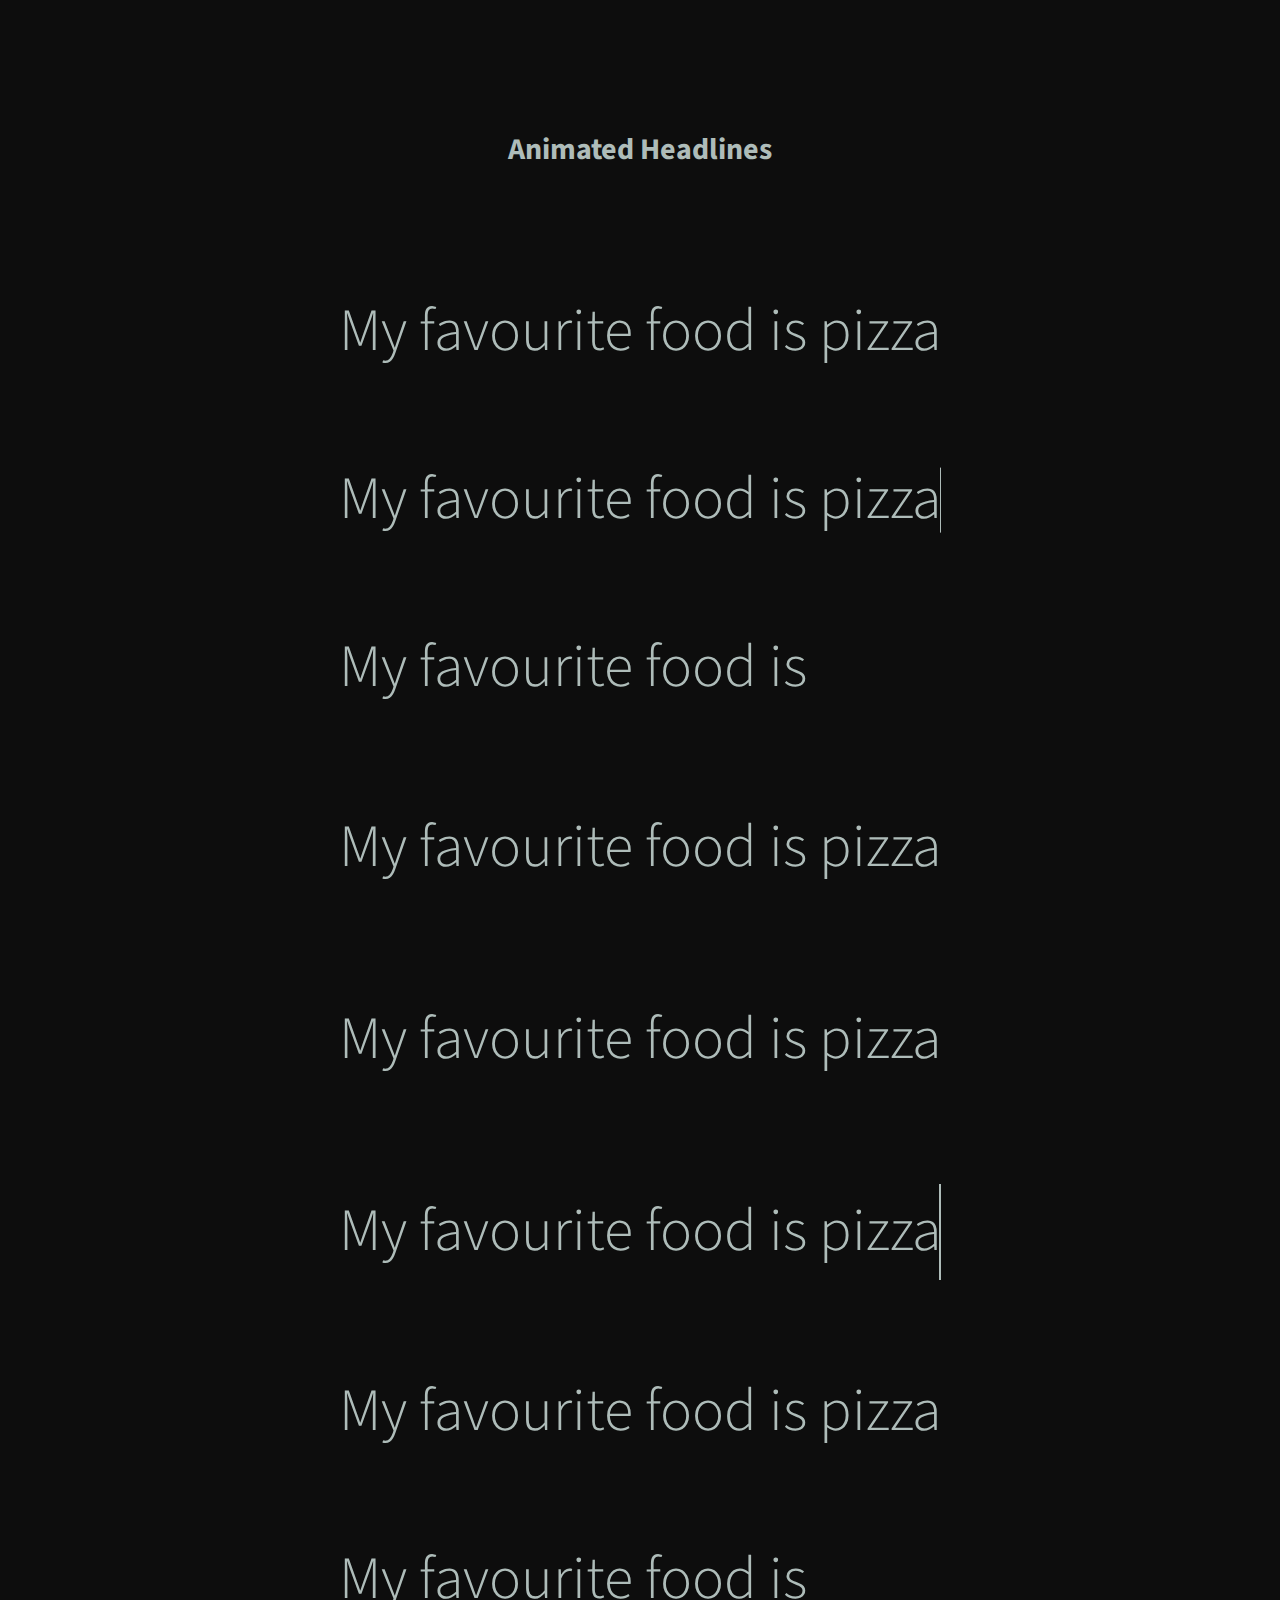
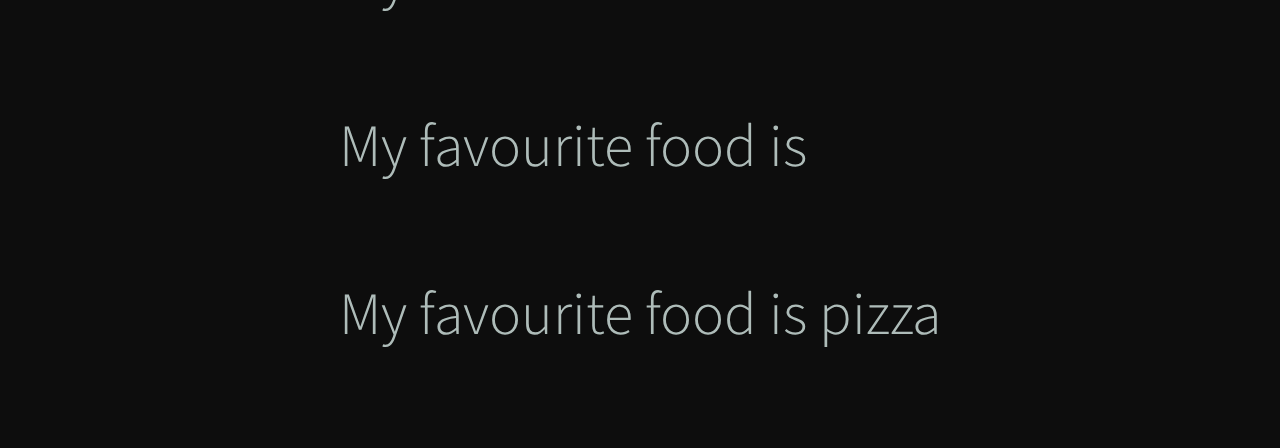
<file: vendor/animated-headline/index.html>
<!doctype html>
<html lang="en" class="no-js">
<head>
	<meta charset="UTF-8">
	<meta name="viewport" content="width=device-width, initial-scale=1">

	<link href='http://fonts.googleapis.com/css?family=Source+Sans+Pro:300,400,700' rel='stylesheet' type='text/css'>

	<link rel="stylesheet" href="css/reset.css"> <!-- CSS reset -->
	<link rel="stylesheet" href="css/style.css"> <!-- Resource style -->
	<script src="js/modernizr.js"></script> <!-- Modernizr -->
  	
	<title>Animated Headlines | CodyHouse</title>
</head>
<body>
	<section class="cd-title">
		<h1>Animated Headlines</h1>
	</section>
	
	<section class="cd-intro">
		<h1 class="cd-headline rotate-1">
			<span>My favourite food is</span>
			<span class="cd-words-wrapper">
				<b class="is-visible">pizza</b>
				<b>sushi</b>
				<b>steak</b>
			</span>
		</h1>
	</section> <!-- cd-intro -->
	<section class="cd-intro">
		<h1 class="cd-headline letters type">
			<span>My favourite food is</span> 
			<span class="cd-words-wrapper waiting">
				<b class="is-visible">pizza</b>
				<b>sushi</b>
				<b>steak</b>
			</span>
		</h1>
	</section> <!-- cd-intro -->
	<section class="cd-intro">
		<h1 class="cd-headline letters rotate-2">
			<span>My favourite food is</span> 
			<span class="cd-words-wrapper">
				<b class="is-visible">pizza</b>
				<b>sushi</b>
				<b>steak</b>
			</span>
		</h1>
	</section> <!-- cd-intro -->
	<section class="cd-intro">
		<h1 class="cd-headline loading-bar">
			<span>My favourite food is</span>
			<span class="cd-words-wrapper">
				<b class="is-visible">pizza</b>
				<b>sushi</b>
				<b>steak</b>
			</span>
		</h1>
	</section> <!-- cd-intro -->
	<section class="cd-intro">
		<h1 class="cd-headline slide">
			<span>My favourite food is</span>
			<span class="cd-words-wrapper">
				<b class="is-visible">pizza</b>
				<b>sushi</b>
				<b>steak</b>
			</span>
		</h1>
	</section> <!-- cd-intro -->
	<section class="cd-intro">
		<h1 class="cd-headline clip is-full-width">
			<span>My favourite food is</span>
			<span class="cd-words-wrapper">
				<b class="is-visible">pizza</b>
				<b>sushi</b>
				<b>steak</b>
			</span>
		</h1>
	</section> <!-- cd-intro -->
	<section class="cd-intro">
		<h1 class="cd-headline zoom">
			<span>My favourite food is</span>
			<span class="cd-words-wrapper">
				<b class="is-visible">pizza</b>
				<b>sushi</b>
				<b>steak</b>
			</span>
		</h1>
	</section> <!-- cd-intro -->
	<section class="cd-intro">
		<h1 class="cd-headline letters rotate-3">
			<span>My favourite food is</span> 
			<span class="cd-words-wrapper">
				<b class="is-visible">pizza</b>
				<b>sushi</b>
				<b>steak</b>
			</span>
		</h1>
	</section> <!-- cd-intro -->
	<section class="cd-intro">
		<h1 class="cd-headline letters scale">
			<span>My favourite food is</span> 
			<span class="cd-words-wrapper">
				<b class="is-visible">pizza</b>
				<b>sushi</b>
				<b>steak</b>
			</span>
		</h1>
	</section> <!-- cd-intro -->
	<section class="cd-intro">
		<h1 class="cd-headline push">
			<span>My favourite food is</span>
			<span class="cd-words-wrapper">
				<b class="is-visible">pizza</b>
				<b>sushi</b>
				<b>steak</b>
			</span>
		</h1>
	</section> <!-- cd-intro -->
<script src="js/jquery-2.1.1.js"></script>
<script src="js/main.js"></script> <!-- Resource jQuery -->
</body>
</html>
</file>
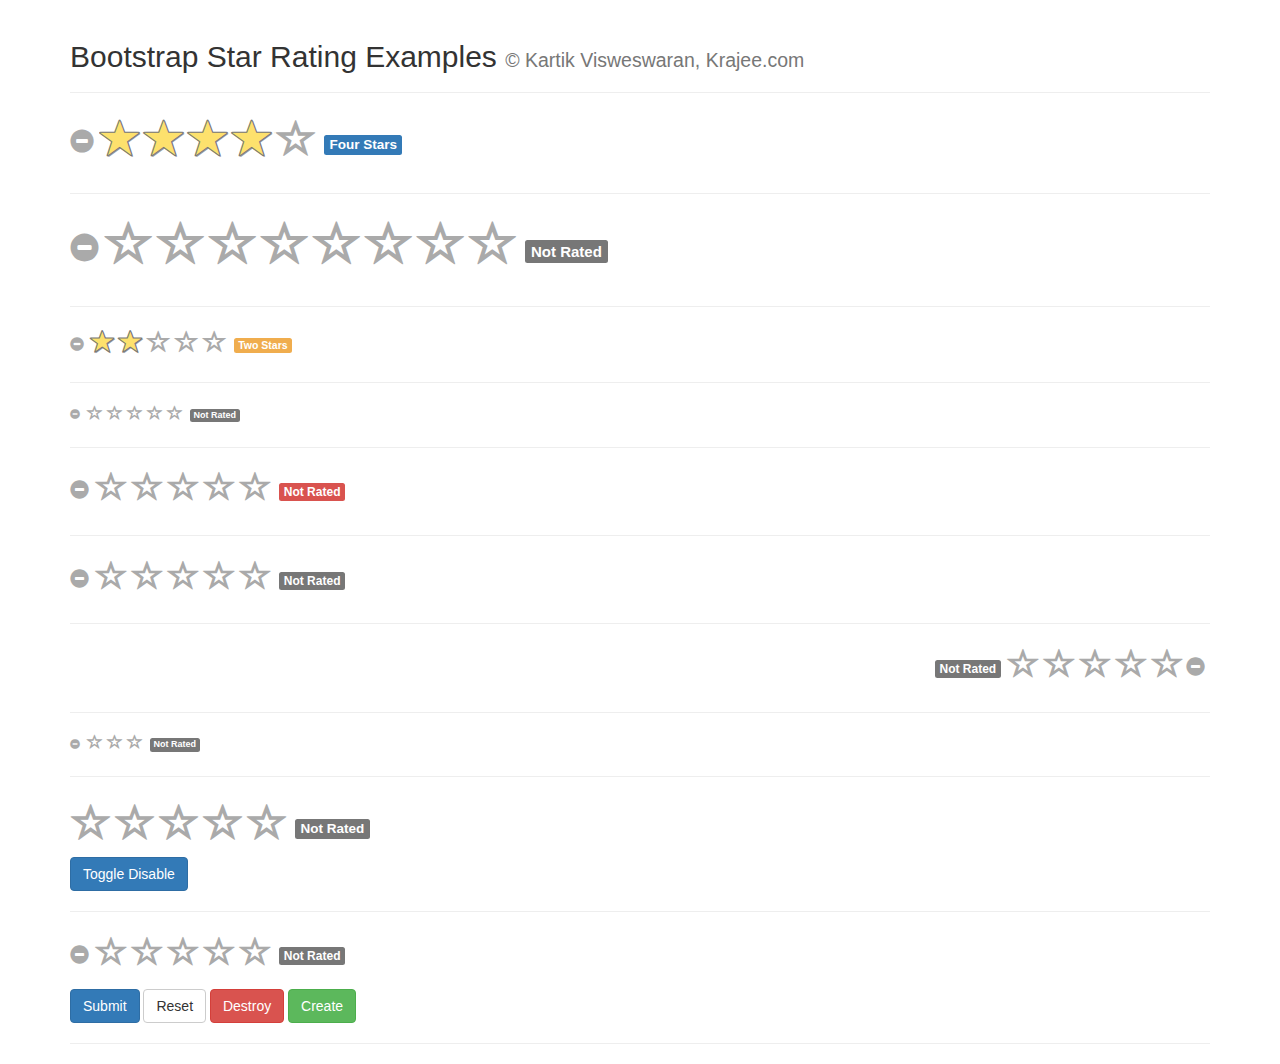
<file: vendor/bootstrap-star-rating/examples/index.html>
<!DOCTYPE html>
<html lang="en">
<head>
    <meta charset="UTF-8"/>
    <title>Krajee JQuery Plugins - &copy; Kartik</title>
    <link href="http://maxcdn.bootstrapcdn.com/bootstrap/3.3.7/css/bootstrap.min.css" rel="stylesheet">
    <link rel="stylesheet" href="http://maxcdn.bootstrapcdn.com/font-awesome/4.4.0/css/font-awesome.min.css">
    <link href="../css/star-rating.css" media="all" rel="stylesheet" type="text/css"/>
    <!--suppress JSUnresolvedLibraryURL -->
    <script src="http://ajax.googleapis.com/ajax/libs/jquery/2.1.1/jquery.min.js"></script>
    <script src="../js/star-rating.js" type="text/javascript"></script>
<body>
<div class="container">
    <div class="page-header">
        <h2>Bootstrap Star Rating Examples
            <small>&copy; Kartik Visweswaran, Krajee.com</small>
        </h2>
    </div>

    <form>
        <input id="input-21b" value="4" type="text" class="rating" data-min=0 data-max=5 data-step=0.2 data-size="lg"
               required title="">
        <div class="clearfix"></div>
        <hr>
        <input required id="input-21c" value="" type="text" title="">
        <div class="clearfix"></div>
        <hr>
        <input id="input-21d" value="2" type="text" class="rating" data-min=0 data-max=5 data-step=0.5 data-size="sm"
               title="">
        <hr>
        <input id="input-21e" value="0" type="text" class="rating" data-min=0 data-max=5 data-step=0.5 data-size="xs"
               title="">
        <hr>
        <input id="input-21f" value="0" type="text" data-min=0 data-max=5 data-step=0.1 data-size="md" title="">
        <hr>
        <input id="input-2ba" type="text" class="rating" data-min="0" data-max="5" data-step="0.5" data-stars=5
               data-symbol="&#xe005;" data-default-caption="{rating} hearts" data-star-captions="{}" title="">
        <hr>
        <input id="input-22" value="0" type="text" class="rating" data-min=0 data-max=5 data-step=0.5 data-rtl=1
               data-container-class='text-right' data-glyphicon=0 title="">
        <div class="clearfix"></div>
        <hr>
        <input required class="rb-rating" type="text" value="" title="">
        <hr>
        <input id="rating-input" type="text" title=""/>
        <button id="btn-rating-input" type="button" class="btn btn-primary">Toggle Disable</button>
        <hr>
        <input id="kartik" class="rating" data-stars="5" data-step="0.1" title=""/>
        <div class="form-group" style="margin-top:10px">
            <button type="submit" class="btn btn-primary">Submit</button>
            <button type="reset" class="btn btn-default">Reset</button>
            <button type="button" class="btn btn-danger">Destroy</button>
            <button type="button" class="btn btn-success">Create</button>
        </div>
    </form>
    <hr>
    <script>
        jQuery(document).ready(function () {
            $("#input-21f").rating({
                starCaptions: function (val) {
                    if (val < 3) {
                        return val;
                    } else {
                        return 'high';
                    }
                },
                starCaptionClasses: function (val) {
                    if (val < 3) {
                        return 'label label-danger';
                    } else {
                        return 'label label-success';
                    }
                },
                hoverOnClear: false
            });
            var $inp = $('#rating-input');

            $inp.rating({
                min: 0,
                max: 5,
                step: 1,
                size: 'lg',
                showClear: false
            });

            $('#btn-rating-input').on('click', function () {
                $inp.rating('refresh', {
                    showClear: true,
                    disabled: !$inp.attr('disabled')
                });
            });


            $('.btn-danger').on('click', function () {
                $("#kartik").rating('destroy');
            });

            $('.btn-success').on('click', function () {
                $("#kartik").rating('create');
            });

            $inp.on('rating.change', function () {
                alert($('#rating-input').val());
            });


            $('.rb-rating').rating({
                'showCaption': true,
                'stars': '3',
                'min': '0',
                'max': '3',
                'step': '1',
                'size': 'xs',
                'starCaptions': {0: 'status:nix', 1: 'status:wackelt', 2: 'status:geht', 3: 'status:laeuft'}
            });
            $("#input-21c").rating({
                min: 0, max: 8, step: 0.5, size: "xl", stars: "8"
            });
        });
    </script>
</div>
</body>
</html>
</file>
<file: vendor/animated-headline/css/style.css>
/* -------------------------------- 

Primary style

-------------------------------- */
*, *::after, *::before {
	-webkit-box-sizing: border-box;
	-moz-box-sizing: border-box;
	box-sizing: border-box;
}

html * {
	-webkit-font-smoothing: antialiased;
	-moz-osx-font-smoothing: grayscale;
}

html {
	font-size: 62.5%;
}

body {
	font-size: 1.6rem;
	font-family: "Source Sans Pro", sans-serif;
	color: #aebcb9;
	background-color: #0d0d0d;
}

a {
	text-decoration: none;
}

.cd-title {
	position: relative;
	height: 160px;
	line-height: 230px;
	text-align: center;
}
.cd-title h1 {
	font-size: 2.4rem;
	font-weight: 700;
}
@media only screen and (min-width: 768px) {
	.cd-title {
		line-height: 250px;
	}
}
@media only screen and (min-width: 1170px) {
	.cd-title {
		height: 200px;
		line-height: 300px;
	}
	.cd-title h1 {
		font-size: 3rem;
	}
}

.cd-intro {
	width: 90%;
	max-width: 768px;
	text-align: center;
}

.cd-intro {
	margin: 4em auto;
}
@media only screen and (min-width: 768px) {
	.cd-intro {
		margin: 5em auto;
	}
}
@media only screen and (min-width: 1170px) {
	.cd-intro {
		margin: 6em auto;
	}
}

.cd-headline {
	font-size: 3rem;
	line-height: 1.2;
}
@media only screen and (min-width: 768px) {
	.cd-headline {
		font-size: 4.4rem;
		font-weight: 300;
	}
}
@media only screen and (min-width: 1170px) {
	.cd-headline {
		font-size: 6rem;
	}
}

.cd-words-wrapper {
	display: inline-block;
	position: relative;
	text-align: left;
}
.cd-words-wrapper b {
	display: inline-block;
	position: absolute;
	white-space: nowrap;
	left: 0;
	top: 0;
}
.cd-words-wrapper b.is-visible {
	position: relative;
}
.no-js .cd-words-wrapper b {
	opacity: 0;
}
.no-js .cd-words-wrapper b.is-visible {
	opacity: 1;
}

/* -------------------------------- 

xrotate-1 

-------------------------------- */
.cd-headline.rotate-1 .cd-words-wrapper {
	-webkit-perspective: 300px;
	-moz-perspective: 300px;
	perspective: 300px;
}
.cd-headline.rotate-1 b {
	opacity: 0;
	-webkit-transform-origin: 50% 100%;
	-moz-transform-origin: 50% 100%;
	-ms-transform-origin: 50% 100%;
	-o-transform-origin: 50% 100%;
	transform-origin: 50% 100%;
	-webkit-transform: rotateX(180deg);
	-moz-transform: rotateX(180deg);
	-ms-transform: rotateX(180deg);
	-o-transform: rotateX(180deg);
	transform: rotateX(180deg);
}
.cd-headline.rotate-1 b.is-visible {
	opacity: 1;
	-webkit-transform: rotateX(0deg);
	-moz-transform: rotateX(0deg);
	-ms-transform: rotateX(0deg);
	-o-transform: rotateX(0deg);
	transform: rotateX(0deg);
	-webkit-animation: cd-rotate-1-in 1.2s;
	-moz-animation: cd-rotate-1-in 1.2s;
	animation: cd-rotate-1-in 1.2s;
}
.cd-headline.rotate-1 b.is-hidden {
	-webkit-transform: rotateX(180deg);
	-moz-transform: rotateX(180deg);
	-ms-transform: rotateX(180deg);
	-o-transform: rotateX(180deg);
	transform: rotateX(180deg);
	-webkit-animation: cd-rotate-1-out 1.2s;
	-moz-animation: cd-rotate-1-out 1.2s;
	animation: cd-rotate-1-out 1.2s;
}

@-webkit-keyframes cd-rotate-1-in {
	0% {
		-webkit-transform: rotateX(180deg);
		opacity: 0;
	}
	35% {
		-webkit-transform: rotateX(120deg);
		opacity: 0;
	}
	65% {
		opacity: 0;
	}
	100% {
		-webkit-transform: rotateX(360deg);
		opacity: 1;
	}
}
@-moz-keyframes cd-rotate-1-in {
	0% {
		-moz-transform: rotateX(180deg);
		opacity: 0;
	}
	35% {
		-moz-transform: rotateX(120deg);
		opacity: 0;
	}
	65% {
		opacity: 0;
	}
	100% {
		-moz-transform: rotateX(360deg);
		opacity: 1;
	}
}
@keyframes cd-rotate-1-in {
	0% {
		-webkit-transform: rotateX(180deg);
		-moz-transform: rotateX(180deg);
		-ms-transform: rotateX(180deg);
		-o-transform: rotateX(180deg);
		transform: rotateX(180deg);
		opacity: 0;
	}
	35% {
		-webkit-transform: rotateX(120deg);
		-moz-transform: rotateX(120deg);
		-ms-transform: rotateX(120deg);
		-o-transform: rotateX(120deg);
		transform: rotateX(120deg);
		opacity: 0;
	}
	65% {
		opacity: 0;
	}
	100% {
		-webkit-transform: rotateX(360deg);
		-moz-transform: rotateX(360deg);
		-ms-transform: rotateX(360deg);
		-o-transform: rotateX(360deg);
		transform: rotateX(360deg);
		opacity: 1;
	}
}
@-webkit-keyframes cd-rotate-1-out {
	0% {
		-webkit-transform: rotateX(0deg);
		opacity: 1;
	}
	35% {
		-webkit-transform: rotateX(-40deg);
		opacity: 1;
	}
	65% {
		opacity: 0;
	}
	100% {
		-webkit-transform: rotateX(180deg);
		opacity: 0;
	}
}
@-moz-keyframes cd-rotate-1-out {
	0% {
		-moz-transform: rotateX(0deg);
		opacity: 1;
	}
	35% {
		-moz-transform: rotateX(-40deg);
		opacity: 1;
	}
	65% {
		opacity: 0;
	}
	100% {
		-moz-transform: rotateX(180deg);
		opacity: 0;
	}
}
@keyframes cd-rotate-1-out {
	0% {
		-webkit-transform: rotateX(0deg);
		-moz-transform: rotateX(0deg);
		-ms-transform: rotateX(0deg);
		-o-transform: rotateX(0deg);
		transform: rotateX(0deg);
		opacity: 1;
	}
	35% {
		-webkit-transform: rotateX(-40deg);
		-moz-transform: rotateX(-40deg);
		-ms-transform: rotateX(-40deg);
		-o-transform: rotateX(-40deg);
		transform: rotateX(-40deg);
		opacity: 1;
	}
	65% {
		opacity: 0;
	}
	100% {
		-webkit-transform: rotateX(180deg);
		-moz-transform: rotateX(180deg);
		-ms-transform: rotateX(180deg);
		-o-transform: rotateX(180deg);
		transform: rotateX(180deg);
		opacity: 0;
	}
}
/* -------------------------------- 

xtype 

-------------------------------- */
.cd-headline.type .cd-words-wrapper {
	vertical-align: top;
	overflow: hidden;
}
.cd-headline.type .cd-words-wrapper::after {
	/* vertical bar */
	content: '';
	position: absolute;
	right: 0;
	top: 50%;
	bottom: auto;
	-webkit-transform: translateY(-50%);
	-moz-transform: translateY(-50%);
	-ms-transform: translateY(-50%);
	-o-transform: translateY(-50%);
	transform: translateY(-50%);
	height: 90%;
	width: 1px;
	background-color: #aebcb9;
}
.cd-headline.type .cd-words-wrapper.waiting::after {
	-webkit-animation: cd-pulse 1s infinite;
	-moz-animation: cd-pulse 1s infinite;
	animation: cd-pulse 1s infinite;
}
.cd-headline.type .cd-words-wrapper.selected {
	background-color: #aebcb9;
}
.cd-headline.type .cd-words-wrapper.selected::after {
	visibility: hidden;
}
.cd-headline.type .cd-words-wrapper.selected b {
	color: #0d0d0d;
}
.cd-headline.type b {
	visibility: hidden;
}
.cd-headline.type b.is-visible {
	visibility: visible;
}
.cd-headline.type i {
	position: absolute;
	visibility: hidden;
}
.cd-headline.type i.in {
	position: relative;
	visibility: visible;
}

@-webkit-keyframes cd-pulse {
	0% {
		-webkit-transform: translateY(-50%) scale(1);
		opacity: 1;
	}
	40% {
		-webkit-transform: translateY(-50%) scale(0.9);
		opacity: 0;
	}
	100% {
		-webkit-transform: translateY(-50%) scale(0);
		opacity: 0;
	}
}
@-moz-keyframes cd-pulse {
	0% {
		-moz-transform: translateY(-50%) scale(1);
		opacity: 1;
	}
	40% {
		-moz-transform: translateY(-50%) scale(0.9);
		opacity: 0;
	}
	100% {
		-moz-transform: translateY(-50%) scale(0);
		opacity: 0;
	}
}
@keyframes cd-pulse {
	0% {
		-webkit-transform: translateY(-50%) scale(1);
		-moz-transform: translateY(-50%) scale(1);
		-ms-transform: translateY(-50%) scale(1);
		-o-transform: translateY(-50%) scale(1);
		transform: translateY(-50%) scale(1);
		opacity: 1;
	}
	40% {
		-webkit-transform: translateY(-50%) scale(0.9);
		-moz-transform: translateY(-50%) scale(0.9);
		-ms-transform: translateY(-50%) scale(0.9);
		-o-transform: translateY(-50%) scale(0.9);
		transform: translateY(-50%) scale(0.9);
		opacity: 0;
	}
	100% {
		-webkit-transform: translateY(-50%) scale(0);
		-moz-transform: translateY(-50%) scale(0);
		-ms-transform: translateY(-50%) scale(0);
		-o-transform: translateY(-50%) scale(0);
		transform: translateY(-50%) scale(0);
		opacity: 0;
	}
}
/* -------------------------------- 

xrotate-2 

-------------------------------- */
.cd-headline.rotate-2 .cd-words-wrapper {
	-webkit-perspective: 300px;
	-moz-perspective: 300px;
	perspective: 300px;
}
.cd-headline.rotate-2 i, .cd-headline.rotate-2 em {
	display: inline-block;
	-webkit-backface-visibility: hidden;
	backface-visibility: hidden;
}
.cd-headline.rotate-2 b {
	opacity: 0;
}
.cd-headline.rotate-2 i {
	-webkit-transform-style: preserve-3d;
	-moz-transform-style: preserve-3d;
	-ms-transform-style: preserve-3d;
	-o-transform-style: preserve-3d;
	transform-style: preserve-3d;
	-webkit-transform: translateZ(-20px) rotateX(90deg);
	-moz-transform: translateZ(-20px) rotateX(90deg);
	-ms-transform: translateZ(-20px) rotateX(90deg);
	-o-transform: translateZ(-20px) rotateX(90deg);
	transform: translateZ(-20px) rotateX(90deg);
	opacity: 0;
}
.is-visible .cd-headline.rotate-2 i {
	opacity: 1;
}
.cd-headline.rotate-2 i.in {
	-webkit-animation: cd-rotate-2-in 0.4s forwards;
	-moz-animation: cd-rotate-2-in 0.4s forwards;
	animation: cd-rotate-2-in 0.4s forwards;
}
.cd-headline.rotate-2 i.out {
	-webkit-animation: cd-rotate-2-out 0.4s forwards;
	-moz-animation: cd-rotate-2-out 0.4s forwards;
	animation: cd-rotate-2-out 0.4s forwards;
}
.cd-headline.rotate-2 em {
	-webkit-transform: translateZ(20px);
	-moz-transform: translateZ(20px);
	-ms-transform: translateZ(20px);
	-o-transform: translateZ(20px);
	transform: translateZ(20px);
}

.no-csstransitions .cd-headline.rotate-2 i {
	-webkit-transform: rotateX(0deg);
	-moz-transform: rotateX(0deg);
	-ms-transform: rotateX(0deg);
	-o-transform: rotateX(0deg);
	transform: rotateX(0deg);
	opacity: 0;
}
.no-csstransitions .cd-headline.rotate-2 i em {
	-webkit-transform: scale(1);
	-moz-transform: scale(1);
	-ms-transform: scale(1);
	-o-transform: scale(1);
	transform: scale(1);
}

.no-csstransitions .cd-headline.rotate-2 .is-visible i {
	opacity: 1;
}

@-webkit-keyframes cd-rotate-2-in {
	0% {
		opacity: 0;
		-webkit-transform: translateZ(-20px) rotateX(90deg);
	}
	60% {
		opacity: 1;
		-webkit-transform: translateZ(-20px) rotateX(-10deg);
	}
	100% {
		opacity: 1;
		-webkit-transform: translateZ(-20px) rotateX(0deg);
	}
}
@-moz-keyframes cd-rotate-2-in {
	0% {
		opacity: 0;
		-moz-transform: translateZ(-20px) rotateX(90deg);
	}
	60% {
		opacity: 1;
		-moz-transform: translateZ(-20px) rotateX(-10deg);
	}
	100% {
		opacity: 1;
		-moz-transform: translateZ(-20px) rotateX(0deg);
	}
}
@keyframes cd-rotate-2-in {
	0% {
		opacity: 0;
		-webkit-transform: translateZ(-20px) rotateX(90deg);
		-moz-transform: translateZ(-20px) rotateX(90deg);
		-ms-transform: translateZ(-20px) rotateX(90deg);
		-o-transform: translateZ(-20px) rotateX(90deg);
		transform: translateZ(-20px) rotateX(90deg);
	}
	60% {
		opacity: 1;
		-webkit-transform: translateZ(-20px) rotateX(-10deg);
		-moz-transform: translateZ(-20px) rotateX(-10deg);
		-ms-transform: translateZ(-20px) rotateX(-10deg);
		-o-transform: translateZ(-20px) rotateX(-10deg);
		transform: translateZ(-20px) rotateX(-10deg);
	}
	100% {
		opacity: 1;
		-webkit-transform: translateZ(-20px) rotateX(0deg);
		-moz-transform: translateZ(-20px) rotateX(0deg);
		-ms-transform: translateZ(-20px) rotateX(0deg);
		-o-transform: translateZ(-20px) rotateX(0deg);
		transform: translateZ(-20px) rotateX(0deg);
	}
}
@-webkit-keyframes cd-rotate-2-out {
	0% {
		opacity: 1;
		-webkit-transform: translateZ(-20px) rotateX(0);
	}
	60% {
		opacity: 0;
		-webkit-transform: translateZ(-20px) rotateX(-100deg);
	}
	100% {
		opacity: 0;
		-webkit-transform: translateZ(-20px) rotateX(-90deg);
	}
}
@-moz-keyframes cd-rotate-2-out {
	0% {
		opacity: 1;
		-moz-transform: translateZ(-20px) rotateX(0);
	}
	60% {
		opacity: 0;
		-moz-transform: translateZ(-20px) rotateX(-100deg);
	}
	100% {
		opacity: 0;
		-moz-transform: translateZ(-20px) rotateX(-90deg);
	}
}
@keyframes cd-rotate-2-out {
	0% {
		opacity: 1;
		-webkit-transform: translateZ(-20px) rotateX(0);
		-moz-transform: translateZ(-20px) rotateX(0);
		-ms-transform: translateZ(-20px) rotateX(0);
		-o-transform: translateZ(-20px) rotateX(0);
		transform: translateZ(-20px) rotateX(0);
	}
	60% {
		opacity: 0;
		-webkit-transform: translateZ(-20px) rotateX(-100deg);
		-moz-transform: translateZ(-20px) rotateX(-100deg);
		-ms-transform: translateZ(-20px) rotateX(-100deg);
		-o-transform: translateZ(-20px) rotateX(-100deg);
		transform: translateZ(-20px) rotateX(-100deg);
	}
	100% {
		opacity: 0;
		-webkit-transform: translateZ(-20px) rotateX(-90deg);
		-moz-transform: translateZ(-20px) rotateX(-90deg);
		-ms-transform: translateZ(-20px) rotateX(-90deg);
		-o-transform: translateZ(-20px) rotateX(-90deg);
		transform: translateZ(-20px) rotateX(-90deg);
	}
}
/* -------------------------------- 

xloading-bar 

-------------------------------- */
.cd-headline.loading-bar span {
	display: inline-block;
	padding: .2em 0;
}
.cd-headline.loading-bar .cd-words-wrapper {
	overflow: hidden;
	vertical-align: top;
}
.cd-headline.loading-bar .cd-words-wrapper::after {
	/* loading bar */
	content: '';
	position: absolute;
	left: 0;
	bottom: 0;
	height: 3px;
	width: 0;
	background: #0096a7;
	z-index: 2;
	-webkit-transition: width 0.3s -0.1s;
	-moz-transition: width 0.3s -0.1s;
	transition: width 0.3s -0.1s;
}
.cd-headline.loading-bar .cd-words-wrapper.is-loading::after {
	width: 100%;
	-webkit-transition: width 3s;
	-moz-transition: width 3s;
	transition: width 3s;
}
.cd-headline.loading-bar b {
	top: .2em;
	opacity: 0;
	-webkit-transition: opacity 0.3s;
	-moz-transition: opacity 0.3s;
	transition: opacity 0.3s;
}
.cd-headline.loading-bar b.is-visible {
	opacity: 1;
	top: 0;
}

/* -------------------------------- 

xslide 

-------------------------------- */
.cd-headline.slide span {
	display: inline-block;
	padding: .2em 0;
}
.cd-headline.slide .cd-words-wrapper {
	overflow: hidden;
	vertical-align: top;
}
.cd-headline.slide b {
	opacity: 0;
	top: .2em;
}
.cd-headline.slide b.is-visible {
	top: 0;
	opacity: 1;
	-webkit-animation: slide-in 0.6s;
	-moz-animation: slide-in 0.6s;
	animation: slide-in 0.6s;
}
.cd-headline.slide b.is-hidden {
	-webkit-animation: slide-out 0.6s;
	-moz-animation: slide-out 0.6s;
	animation: slide-out 0.6s;
}

@-webkit-keyframes slide-in {
	0% {
		opacity: 0;
		-webkit-transform: translateY(-100%);
	}
	60% {
		opacity: 1;
		-webkit-transform: translateY(20%);
	}
	100% {
		opacity: 1;
		-webkit-transform: translateY(0);
	}
}
@-moz-keyframes slide-in {
	0% {
		opacity: 0;
		-moz-transform: translateY(-100%);
	}
	60% {
		opacity: 1;
		-moz-transform: translateY(20%);
	}
	100% {
		opacity: 1;
		-moz-transform: translateY(0);
	}
}
@keyframes slide-in {
	0% {
		opacity: 0;
		-webkit-transform: translateY(-100%);
		-moz-transform: translateY(-100%);
		-ms-transform: translateY(-100%);
		-o-transform: translateY(-100%);
		transform: translateY(-100%);
	}
	60% {
		opacity: 1;
		-webkit-transform: translateY(20%);
		-moz-transform: translateY(20%);
		-ms-transform: translateY(20%);
		-o-transform: translateY(20%);
		transform: translateY(20%);
	}
	100% {
		opacity: 1;
		-webkit-transform: translateY(0);
		-moz-transform: translateY(0);
		-ms-transform: translateY(0);
		-o-transform: translateY(0);
		transform: translateY(0);
	}
}
@-webkit-keyframes slide-out {
	0% {
		opacity: 1;
		-webkit-transform: translateY(0);
	}
	60% {
		opacity: 0;
		-webkit-transform: translateY(120%);
	}
	100% {
		opacity: 0;
		-webkit-transform: translateY(100%);
	}
}
@-moz-keyframes slide-out {
	0% {
		opacity: 1;
		-moz-transform: translateY(0);
	}
	60% {
		opacity: 0;
		-moz-transform: translateY(120%);
	}
	100% {
		opacity: 0;
		-moz-transform: translateY(100%);
	}
}
@keyframes slide-out {
	0% {
		opacity: 1;
		-webkit-transform: translateY(0);
		-moz-transform: translateY(0);
		-ms-transform: translateY(0);
		-o-transform: translateY(0);
		transform: translateY(0);
	}
	60% {
		opacity: 0;
		-webkit-transform: translateY(120%);
		-moz-transform: translateY(120%);
		-ms-transform: translateY(120%);
		-o-transform: translateY(120%);
		transform: translateY(120%);
	}
	100% {
		opacity: 0;
		-webkit-transform: translateY(100%);
		-moz-transform: translateY(100%);
		-ms-transform: translateY(100%);
		-o-transform: translateY(100%);
		transform: translateY(100%);
	}
}
/* -------------------------------- 

xclip 

-------------------------------- */
.cd-headline.clip span {
	display: inline-block;
	padding: .2em 0;
}
.cd-headline.clip .cd-words-wrapper {
	overflow: hidden;
	vertical-align: top;
}
.cd-headline.clip .cd-words-wrapper::after {
	/* line */
	content: '';
	position: absolute;
	top: 0;
	right: 0;
	width: 2px;
	height: 100%;
	background-color: #aebcb9;
}
.cd-headline.clip b {
	opacity: 0;
}
.cd-headline.clip b.is-visible {
	opacity: 1;
}

/* -------------------------------- 

xzoom 

-------------------------------- */
.cd-headline.zoom .cd-words-wrapper {
	-webkit-perspective: 300px;
	-moz-perspective: 300px;
	perspective: 300px;
}
.cd-headline.zoom b {
	opacity: 0;
}
.cd-headline.zoom b.is-visible {
	opacity: 1;
	-webkit-animation: zoom-in 0.8s;
	-moz-animation: zoom-in 0.8s;
	animation: zoom-in 0.8s;
}
.cd-headline.zoom b.is-hidden {
	-webkit-animation: zoom-out 0.8s;
	-moz-animation: zoom-out 0.8s;
	animation: zoom-out 0.8s;
}

@-webkit-keyframes zoom-in {
	0% {
		opacity: 0;
		-webkit-transform: translateZ(100px);
	}
	100% {
		opacity: 1;
		-webkit-transform: translateZ(0);
	}
}
@-moz-keyframes zoom-in {
	0% {
		opacity: 0;
		-moz-transform: translateZ(100px);
	}
	100% {
		opacity: 1;
		-moz-transform: translateZ(0);
	}
}
@keyframes zoom-in {
	0% {
		opacity: 0;
		-webkit-transform: translateZ(100px);
		-moz-transform: translateZ(100px);
		-ms-transform: translateZ(100px);
		-o-transform: translateZ(100px);
		transform: translateZ(100px);
	}
	100% {
		opacity: 1;
		-webkit-transform: translateZ(0);
		-moz-transform: translateZ(0);
		-ms-transform: translateZ(0);
		-o-transform: translateZ(0);
		transform: translateZ(0);
	}
}
@-webkit-keyframes zoom-out {
	0% {
		opacity: 1;
		-webkit-transform: translateZ(0);
	}
	100% {
		opacity: 0;
		-webkit-transform: translateZ(-100px);
	}
}
@-moz-keyframes zoom-out {
	0% {
		opacity: 1;
		-moz-transform: translateZ(0);
	}
	100% {
		opacity: 0;
		-moz-transform: translateZ(-100px);
	}
}
@keyframes zoom-out {
	0% {
		opacity: 1;
		-webkit-transform: translateZ(0);
		-moz-transform: translateZ(0);
		-ms-transform: translateZ(0);
		-o-transform: translateZ(0);
		transform: translateZ(0);
	}
	100% {
		opacity: 0;
		-webkit-transform: translateZ(-100px);
		-moz-transform: translateZ(-100px);
		-ms-transform: translateZ(-100px);
		-o-transform: translateZ(-100px);
		transform: translateZ(-100px);
	}
}
/* -------------------------------- 

xrotate-3 

-------------------------------- */
.cd-headline.rotate-3 .cd-words-wrapper {
	-webkit-perspective: 300px;
	-moz-perspective: 300px;
	perspective: 300px;
}
.cd-headline.rotate-3 b {
	opacity: 0;
}
.cd-headline.rotate-3 i {
	display: inline-block;
	-webkit-transform: rotateY(180deg);
	-moz-transform: rotateY(180deg);
	-ms-transform: rotateY(180deg);
	-o-transform: rotateY(180deg);
	transform: rotateY(180deg);
	-webkit-backface-visibility: hidden;
	backface-visibility: hidden;
}
.is-visible .cd-headline.rotate-3 i {
	-webkit-transform: rotateY(0deg);
	-moz-transform: rotateY(0deg);
	-ms-transform: rotateY(0deg);
	-o-transform: rotateY(0deg);
	transform: rotateY(0deg);
}
.cd-headline.rotate-3 i.in {
	-webkit-animation: cd-rotate-3-in 0.6s forwards;
	-moz-animation: cd-rotate-3-in 0.6s forwards;
	animation: cd-rotate-3-in 0.6s forwards;
}
.cd-headline.rotate-3 i.out {
	-webkit-animation: cd-rotate-3-out 0.6s forwards;
	-moz-animation: cd-rotate-3-out 0.6s forwards;
	animation: cd-rotate-3-out 0.6s forwards;
}

.no-csstransitions .cd-headline.rotate-3 i {
	-webkit-transform: rotateY(0deg);
	-moz-transform: rotateY(0deg);
	-ms-transform: rotateY(0deg);
	-o-transform: rotateY(0deg);
	transform: rotateY(0deg);
	opacity: 0;
}

.no-csstransitions .cd-headline.rotate-3 .is-visible i {
	opacity: 1;
}

@-webkit-keyframes cd-rotate-3-in {
	0% {
		-webkit-transform: rotateY(180deg);
	}
	100% {
		-webkit-transform: rotateY(0deg);
	}
}
@-moz-keyframes cd-rotate-3-in {
	0% {
		-moz-transform: rotateY(180deg);
	}
	100% {
		-moz-transform: rotateY(0deg);
	}
}
@keyframes cd-rotate-3-in {
	0% {
		-webkit-transform: rotateY(180deg);
		-moz-transform: rotateY(180deg);
		-ms-transform: rotateY(180deg);
		-o-transform: rotateY(180deg);
		transform: rotateY(180deg);
	}
	100% {
		-webkit-transform: rotateY(0deg);
		-moz-transform: rotateY(0deg);
		-ms-transform: rotateY(0deg);
		-o-transform: rotateY(0deg);
		transform: rotateY(0deg);
	}
}
@-webkit-keyframes cd-rotate-3-out {
	0% {
		-webkit-transform: rotateY(0);
	}
	100% {
		-webkit-transform: rotateY(-180deg);
	}
}
@-moz-keyframes cd-rotate-3-out {
	0% {
		-moz-transform: rotateY(0);
	}
	100% {
		-moz-transform: rotateY(-180deg);
	}
}
@keyframes cd-rotate-3-out {
	0% {
		-webkit-transform: rotateY(0);
		-moz-transform: rotateY(0);
		-ms-transform: rotateY(0);
		-o-transform: rotateY(0);
		transform: rotateY(0);
	}
	100% {
		-webkit-transform: rotateY(-180deg);
		-moz-transform: rotateY(-180deg);
		-ms-transform: rotateY(-180deg);
		-o-transform: rotateY(-180deg);
		transform: rotateY(-180deg);
	}
}
/* -------------------------------- 

xscale 

-------------------------------- */
.cd-headline.scale b {
	opacity: 0;
}
.cd-headline.scale i {
	display: inline-block;
	opacity: 0;
	-webkit-transform: scale(0);
	-moz-transform: scale(0);
	-ms-transform: scale(0);
	-o-transform: scale(0);
	transform: scale(0);
}
.is-visible .cd-headline.scale i {
	opacity: 1;
}
.cd-headline.scale i.in {
	-webkit-animation: scale-up 0.6s forwards;
	-moz-animation: scale-up 0.6s forwards;
	animation: scale-up 0.6s forwards;
}
.cd-headline.scale i.out {
	-webkit-animation: scale-down 0.6s forwards;
	-moz-animation: scale-down 0.6s forwards;
	animation: scale-down 0.6s forwards;
}

.no-csstransitions .cd-headline.scale i {
	-webkit-transform: scale(1);
	-moz-transform: scale(1);
	-ms-transform: scale(1);
	-o-transform: scale(1);
	transform: scale(1);
	opacity: 0;
}

.no-csstransitions .cd-headline.scale .is-visible i {
	opacity: 1;
}

@-webkit-keyframes scale-up {
	0% {
		-webkit-transform: scale(0);
		opacity: 0;
	}
	60% {
		-webkit-transform: scale(1.2);
		opacity: 1;
	}
	100% {
		-webkit-transform: scale(1);
		opacity: 1;
	}
}
@-moz-keyframes scale-up {
	0% {
		-moz-transform: scale(0);
		opacity: 0;
	}
	60% {
		-moz-transform: scale(1.2);
		opacity: 1;
	}
	100% {
		-moz-transform: scale(1);
		opacity: 1;
	}
}
@keyframes scale-up {
	0% {
		-webkit-transform: scale(0);
		-moz-transform: scale(0);
		-ms-transform: scale(0);
		-o-transform: scale(0);
		transform: scale(0);
		opacity: 0;
	}
	60% {
		-webkit-transform: scale(1.2);
		-moz-transform: scale(1.2);
		-ms-transform: scale(1.2);
		-o-transform: scale(1.2);
		transform: scale(1.2);
		opacity: 1;
	}
	100% {
		-webkit-transform: scale(1);
		-moz-transform: scale(1);
		-ms-transform: scale(1);
		-o-transform: scale(1);
		transform: scale(1);
		opacity: 1;
	}
}
@-webkit-keyframes scale-down {
	0% {
		-webkit-transform: scale(1);
		opacity: 1;
	}
	60% {
		-webkit-transform: scale(0);
		opacity: 0;
	}
}
@-moz-keyframes scale-down {
	0% {
		-moz-transform: scale(1);
		opacity: 1;
	}
	60% {
		-moz-transform: scale(0);
		opacity: 0;
	}
}
@keyframes scale-down {
	0% {
		-webkit-transform: scale(1);
		-moz-transform: scale(1);
		-ms-transform: scale(1);
		-o-transform: scale(1);
		transform: scale(1);
		opacity: 1;
	}
	60% {
		-webkit-transform: scale(0);
		-moz-transform: scale(0);
		-ms-transform: scale(0);
		-o-transform: scale(0);
		transform: scale(0);
		opacity: 0;
	}
}
/* -------------------------------- 

xpush 

-------------------------------- */
.cd-headline.push b {
	opacity: 0;
}
.cd-headline.push b.is-visible {
	opacity: 1;
	-webkit-animation: push-in 0.6s;
	-moz-animation: push-in 0.6s;
	animation: push-in 0.6s;
}
.cd-headline.push b.is-hidden {
	-webkit-animation: push-out 0.6s;
	-moz-animation: push-out 0.6s;
	animation: push-out 0.6s;
}

@-webkit-keyframes push-in {
	0% {
		opacity: 0;
		-webkit-transform: translateX(-100%);
	}
	60% {
		opacity: 1;
		-webkit-transform: translateX(10%);
	}
	100% {
		opacity: 1;
		-webkit-transform: translateX(0);
	}
}
@-moz-keyframes push-in {
	0% {
		opacity: 0;
		-moz-transform: translateX(-100%);
	}
	60% {
		opacity: 1;
		-moz-transform: translateX(10%);
	}
	100% {
		opacity: 1;
		-moz-transform: translateX(0);
	}
}
@keyframes push-in {
	0% {
		opacity: 0;
		-webkit-transform: translateX(-100%);
		-moz-transform: translateX(-100%);
		-ms-transform: translateX(-100%);
		-o-transform: translateX(-100%);
		transform: translateX(-100%);
	}
	60% {
		opacity: 1;
		-webkit-transform: translateX(10%);
		-moz-transform: translateX(10%);
		-ms-transform: translateX(10%);
		-o-transform: translateX(10%);
		transform: translateX(10%);
	}
	100% {
		opacity: 1;
		-webkit-transform: translateX(0);
		-moz-transform: translateX(0);
		-ms-transform: translateX(0);
		-o-transform: translateX(0);
		transform: translateX(0);
	}
}
@-webkit-keyframes push-out {
	0% {
		opacity: 1;
		-webkit-transform: translateX(0);
	}
	60% {
		opacity: 0;
		-webkit-transform: translateX(110%);
	}
	100% {
		opacity: 0;
		-webkit-transform: translateX(100%);
	}
}
@-moz-keyframes push-out {
	0% {
		opacity: 1;
		-moz-transform: translateX(0);
	}
	60% {
		opacity: 0;
		-moz-transform: translateX(110%);
	}
	100% {
		opacity: 0;
		-moz-transform: translateX(100%);
	}
}
@keyframes push-out {
	0% {
		opacity: 1;
		-webkit-transform: translateX(0);
		-moz-transform: translateX(0);
		-ms-transform: translateX(0);
		-o-transform: translateX(0);
		transform: translateX(0);
	}
	60% {
		opacity: 0;
		-webkit-transform: translateX(110%);
		-moz-transform: translateX(110%);
		-ms-transform: translateX(110%);
		-o-transform: translateX(110%);
		transform: translateX(110%);
	}
	100% {
		opacity: 0;
		-webkit-transform: translateX(100%);
		-moz-transform: translateX(100%);
		-ms-transform: translateX(100%);
		-o-transform: translateX(100%);
		transform: translateX(100%);
	}
}
</file>
<file: vendor/bootstrap-star-rating/css/star-rating.css>
/*!
 * bootstrap-star-rating v4.0.4
 * http://plugins.krajee.com/star-rating
 *
 * Author: Kartik Visweswaran
 * Copyright: 2013 - 2018, Kartik Visweswaran, Krajee.com
 *
 * Licensed under the BSD 3-Clause
 * https://github.com/kartik-v/bootstrap-star-rating/blob/master/LICENSE.md
 */
.rating-loading {
		width: 25px;
		height: 25px;
		font-size: 0;
		color: #fff;
		background: transparent url('../img/loading.gif') top left no-repeat;
		border: none;
}

/*
 * Stars & Input
 */
.rating-container .rating-stars {
		position: relative;
		cursor: pointer;
		vertical-align: middle;
		display: inline-block;
		overflow: hidden;
		white-space: nowrap;
}

.rating-container .rating-input {
		position: absolute;
		cursor: pointer;
		width: 100%;
		height: 1px;
		bottom: 0;
		left: 0;
		font-size: 1px;
		border: none;
		background: none;
		opacity: 0;
		padding: 0;
		margin: 0;
}

.rating-container.is-display-only .rating-input,
.rating-container.is-display-only .rating-stars {
		cursor: default;
}

.rating-disabled .rating-input, .rating-disabled .rating-stars {
		cursor: not-allowed;
}

.rating-container .star {
		display: inline-block;
		margin: 0 2px;
		text-align: center;
}

.rating-container .empty-stars {
		color: #aaa;
}

.rating-container .filled-stars {
		position: absolute;
		left: 0;
		top: 0;
		margin: auto;
		color: #fde16d;
		white-space: nowrap;
		overflow: hidden;
		-webkit-text-stroke: 1px #777;
		text-shadow: 1px 1px #999;
}

.rating-rtl {
		float: right;
}

.rating-animate .filled-stars {
		transition: width 0.25s ease;
}

.rating-rtl .filled-stars {
		left: auto;
		right: 0;
		transition: none;
		-webkit-transform: matrix(-1, 0, 0, 1, 0, 0);
		transform: matrix(-1, 0, 0, 1, 0, 0);
}

.rating-rtl.is-star .filled-stars {
		right: 0.06em;
}

.rating-rtl.is-heart .empty-stars {
		margin-right: 0.07em;
}

/**
 * Clear
 */
.rating-container .clear-rating {
		color: #aaa;
		cursor: not-allowed;
		display: inline-block;
		vertical-align: middle;
		font-size: 60%;
}

.clear-rating-active {
		cursor: pointer !important;
}

.clear-rating-active:hover {
		color: #843534;
}

.rating-container .clear-rating {
		padding-right: 5px;
}

/**
 * Caption
 */

/* extend support to BS4 */
.rating-container .caption .label {
		display: inline-block;
		padding: .25em .4em;
		line-height: 1;
		text-align: center;
		vertical-align: baseline;
		border-radius: .25rem;
}

.rating-container .caption {
		color: #999;
		display: inline-block;
		vertical-align: middle;
		line-height: 1;
}

.rating-container .caption {
		margin-left: 5px;
		margin-right: 0;
}

.rating-rtl .caption {
		margin-right: 5px;
		margin-left: 0;
}

/**
 * Print
 */
@media print {
		.rating-container .clear-rating {
				display: none;
		}
}

/**
 * Sizes
 */
.rating-xl	{
		font-size: 48px;
}
.rating-lg	{
		font-size: 40px;
}
.rating-md	{
		font-size: 32px;
}
.rating-sm	{
		font-size: 24px;
}
.rating-xs	{
		font-size: 16px;
}

.rating-xl .caption {
		font-size: 20px;
}
.rating-lg .caption {
		font-size: 18px;
}
.rating-md .caption {
		font-size: 16px;
}
.rating-sm .caption {
		font-size: 14px;
}
.rating-xs .caption {
		font-size: 12px;
}
</file>
